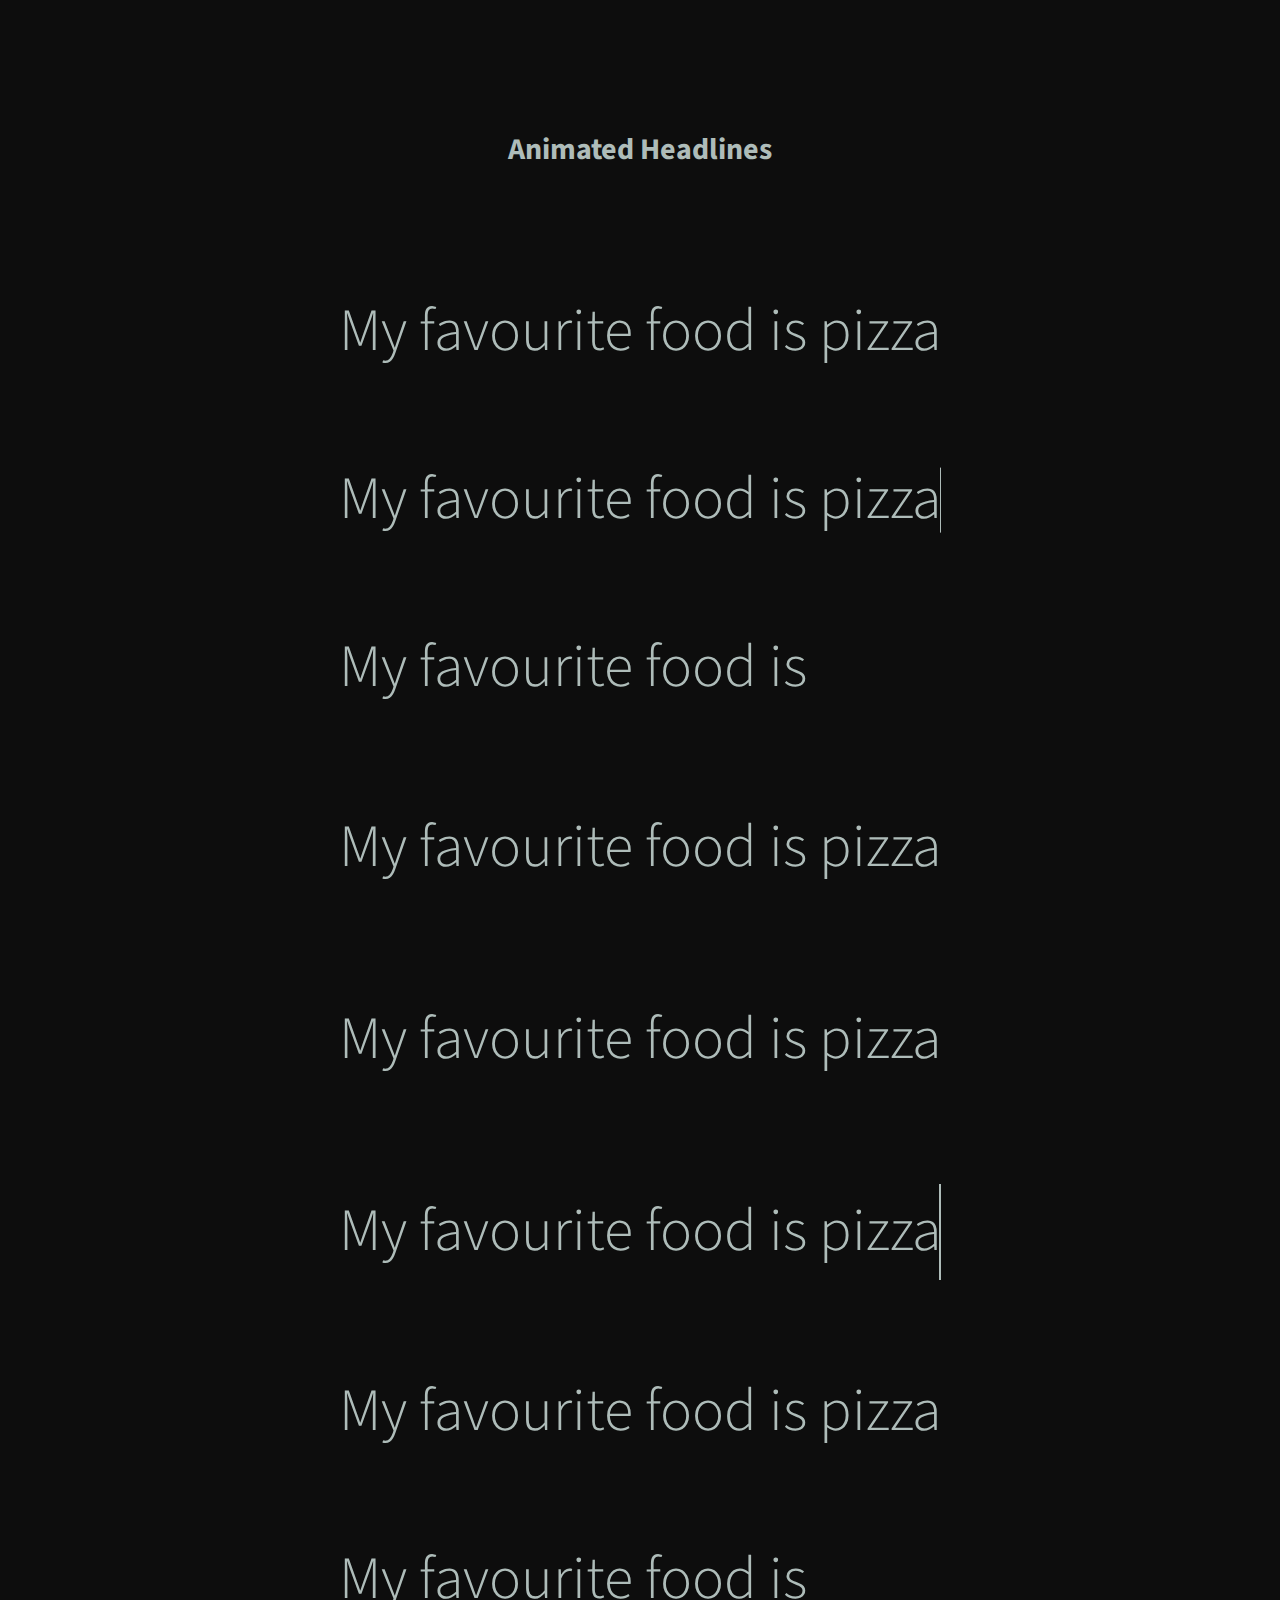
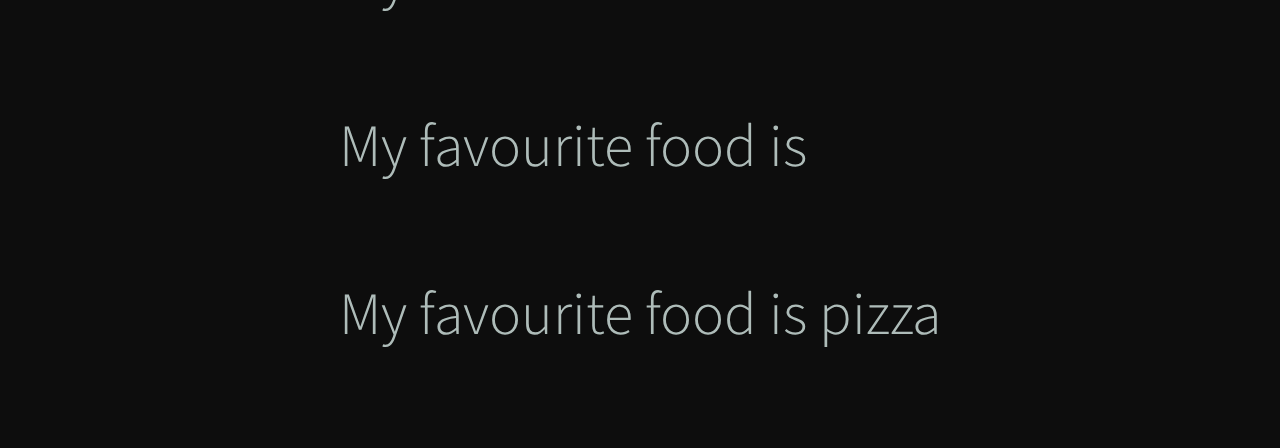
<file: vendor/animated-headline/index.html>
<!doctype html>
<html lang="en" class="no-js">
<head>
	<meta charset="UTF-8">
	<meta name="viewport" content="width=device-width, initial-scale=1">

	<link href='http://fonts.googleapis.com/css?family=Source+Sans+Pro:300,400,700' rel='stylesheet' type='text/css'>

	<link rel="stylesheet" href="css/reset.css"> <!-- CSS reset -->
	<link rel="stylesheet" href="css/style.css"> <!-- Resource style -->
	<script src="js/modernizr.js"></script> <!-- Modernizr -->
  	
	<title>Animated Headlines | CodyHouse</title>
</head>
<body>
	<section class="cd-title">
		<h1>Animated Headlines</h1>
	</section>
	
	<section class="cd-intro">
		<h1 class="cd-headline rotate-1">
			<span>My favourite food is</span>
			<span class="cd-words-wrapper">
				<b class="is-visible">pizza</b>
				<b>sushi</b>
				<b>steak</b>
			</span>
		</h1>
	</section> <!-- cd-intro -->
	<section class="cd-intro">
		<h1 class="cd-headline letters type">
			<span>My favourite food is</span> 
			<span class="cd-words-wrapper waiting">
				<b class="is-visible">pizza</b>
				<b>sushi</b>
				<b>steak</b>
			</span>
		</h1>
	</section> <!-- cd-intro -->
	<section class="cd-intro">
		<h1 class="cd-headline letters rotate-2">
			<span>My favourite food is</span> 
			<span class="cd-words-wrapper">
				<b class="is-visible">pizza</b>
				<b>sushi</b>
				<b>steak</b>
			</span>
		</h1>
	</section> <!-- cd-intro -->
	<section class="cd-intro">
		<h1 class="cd-headline loading-bar">
			<span>My favourite food is</span>
			<span class="cd-words-wrapper">
				<b class="is-visible">pizza</b>
				<b>sushi</b>
				<b>steak</b>
			</span>
		</h1>
	</section> <!-- cd-intro -->
	<section class="cd-intro">
		<h1 class="cd-headline slide">
			<span>My favourite food is</span>
			<span class="cd-words-wrapper">
				<b class="is-visible">pizza</b>
				<b>sushi</b>
				<b>steak</b>
			</span>
		</h1>
	</section> <!-- cd-intro -->
	<section class="cd-intro">
		<h1 class="cd-headline clip is-full-width">
			<span>My favourite food is</span>
			<span class="cd-words-wrapper">
				<b class="is-visible">pizza</b>
				<b>sushi</b>
				<b>steak</b>
			</span>
		</h1>
	</section> <!-- cd-intro -->
	<section class="cd-intro">
		<h1 class="cd-headline zoom">
			<span>My favourite food is</span>
			<span class="cd-words-wrapper">
				<b class="is-visible">pizza</b>
				<b>sushi</b>
				<b>steak</b>
			</span>
		</h1>
	</section> <!-- cd-intro -->
	<section class="cd-intro">
		<h1 class="cd-headline letters rotate-3">
			<span>My favourite food is</span> 
			<span class="cd-words-wrapper">
				<b class="is-visible">pizza</b>
				<b>sushi</b>
				<b>steak</b>
			</span>
		</h1>
	</section> <!-- cd-intro -->
	<section class="cd-intro">
		<h1 class="cd-headline letters scale">
			<span>My favourite food is</span> 
			<span class="cd-words-wrapper">
				<b class="is-visible">pizza</b>
				<b>sushi</b>
				<b>steak</b>
			</span>
		</h1>
	</section> <!-- cd-intro -->
	<section class="cd-intro">
		<h1 class="cd-headline push">
			<span>My favourite food is</span>
			<span class="cd-words-wrapper">
				<b class="is-visible">pizza</b>
				<b>sushi</b>
				<b>steak</b>
			</span>
		</h1>
	</section> <!-- cd-intro -->
<script src="js/jquery-2.1.1.js"></script>
<script src="js/main.js"></script> <!-- Resource jQuery -->
</body>
</html>
</file>
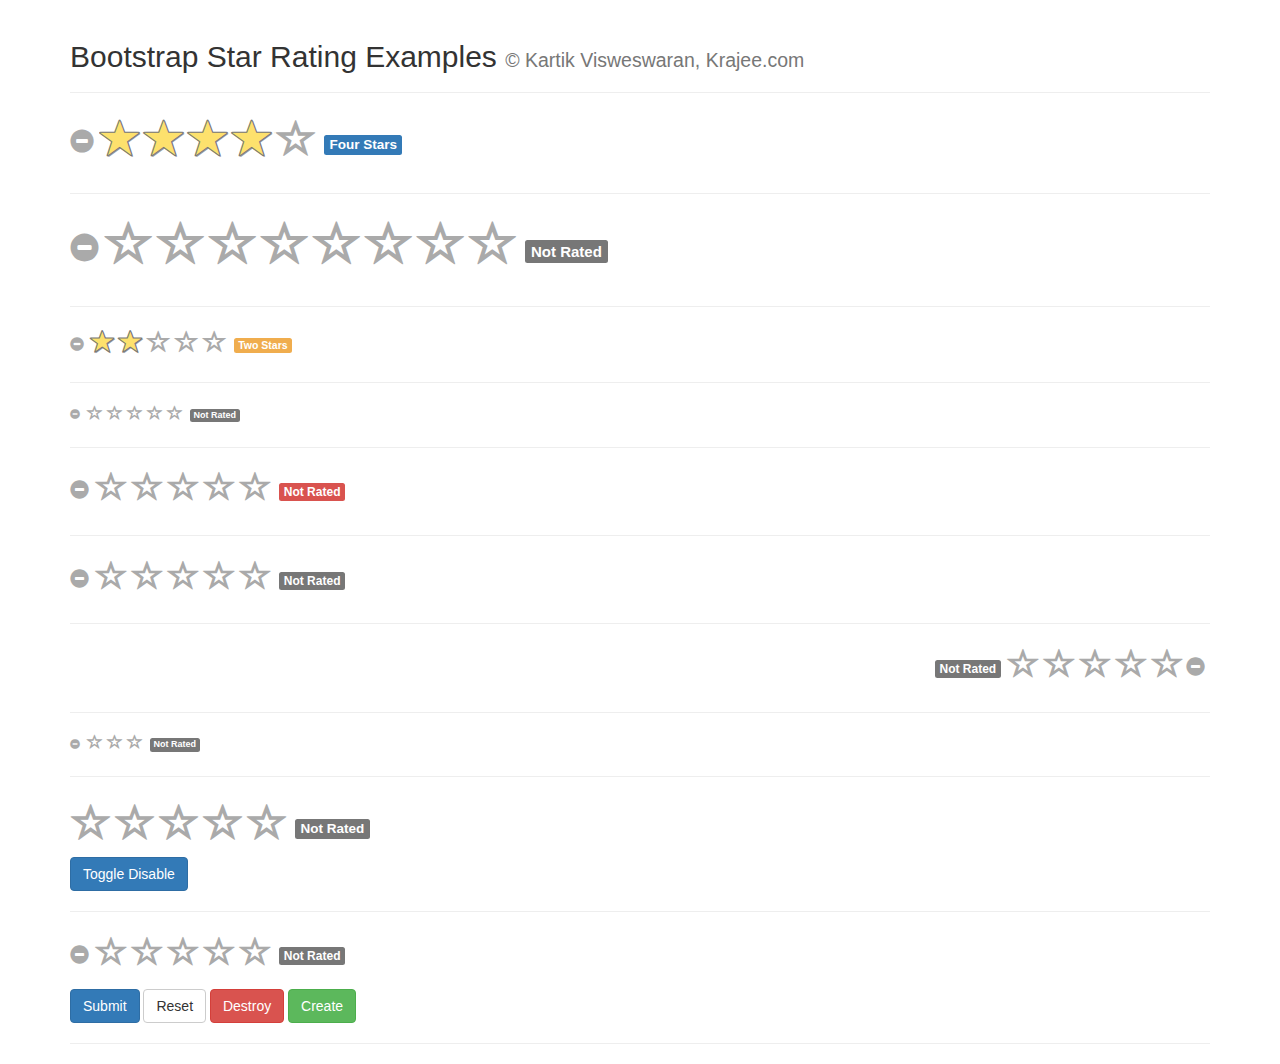
<file: vendor/bootstrap-star-rating/examples/index.html>
<!DOCTYPE html>
<html lang="en">
<head>
    <meta charset="UTF-8"/>
    <title>Krajee JQuery Plugins - &copy; Kartik</title>
    <link href="http://maxcdn.bootstrapcdn.com/bootstrap/3.3.7/css/bootstrap.min.css" rel="stylesheet">
    <link rel="stylesheet" href="http://maxcdn.bootstrapcdn.com/font-awesome/4.4.0/css/font-awesome.min.css">
    <link href="../css/star-rating.css" media="all" rel="stylesheet" type="text/css"/>
    <!--suppress JSUnresolvedLibraryURL -->
    <script src="http://ajax.googleapis.com/ajax/libs/jquery/2.1.1/jquery.min.js"></script>
    <script src="../js/star-rating.js" type="text/javascript"></script>
<body>
<div class="container">
    <div class="page-header">
        <h2>Bootstrap Star Rating Examples
            <small>&copy; Kartik Visweswaran, Krajee.com</small>
        </h2>
    </div>

    <form>
        <input id="input-21b" value="4" type="text" class="rating" data-min=0 data-max=5 data-step=0.2 data-size="lg"
               required title="">
        <div class="clearfix"></div>
        <hr>
        <input required id="input-21c" value="" type="text" title="">
        <div class="clearfix"></div>
        <hr>
        <input id="input-21d" value="2" type="text" class="rating" data-min=0 data-max=5 data-step=0.5 data-size="sm"
               title="">
        <hr>
        <input id="input-21e" value="0" type="text" class="rating" data-min=0 data-max=5 data-step=0.5 data-size="xs"
               title="">
        <hr>
        <input id="input-21f" value="0" type="text" data-min=0 data-max=5 data-step=0.1 data-size="md" title="">
        <hr>
        <input id="input-2ba" type="text" class="rating" data-min="0" data-max="5" data-step="0.5" data-stars=5
               data-symbol="&#xe005;" data-default-caption="{rating} hearts" data-star-captions="{}" title="">
        <hr>
        <input id="input-22" value="0" type="text" class="rating" data-min=0 data-max=5 data-step=0.5 data-rtl=1
               data-container-class='text-right' data-glyphicon=0 title="">
        <div class="clearfix"></div>
        <hr>
        <input required class="rb-rating" type="text" value="" title="">
        <hr>
        <input id="rating-input" type="text" title=""/>
        <button id="btn-rating-input" type="button" class="btn btn-primary">Toggle Disable</button>
        <hr>
        <input id="kartik" class="rating" data-stars="5" data-step="0.1" title=""/>
        <div class="form-group" style="margin-top:10px">
            <button type="submit" class="btn btn-primary">Submit</button>
            <button type="reset" class="btn btn-default">Reset</button>
            <button type="button" class="btn btn-danger">Destroy</button>
            <button type="button" class="btn btn-success">Create</button>
        </div>
    </form>
    <hr>
    <script>
        jQuery(document).ready(function () {
            $("#input-21f").rating({
                starCaptions: function (val) {
                    if (val < 3) {
                        return val;
                    } else {
                        return 'high';
                    }
                },
                starCaptionClasses: function (val) {
                    if (val < 3) {
                        return 'label label-danger';
                    } else {
                        return 'label label-success';
                    }
                },
                hoverOnClear: false
            });
            var $inp = $('#rating-input');

            $inp.rating({
                min: 0,
                max: 5,
                step: 1,
                size: 'lg',
                showClear: false
            });

            $('#btn-rating-input').on('click', function () {
                $inp.rating('refresh', {
                    showClear: true,
                    disabled: !$inp.attr('disabled')
                });
            });


            $('.btn-danger').on('click', function () {
                $("#kartik").rating('destroy');
            });

            $('.btn-success').on('click', function () {
                $("#kartik").rating('create');
            });

            $inp.on('rating.change', function () {
                alert($('#rating-input').val());
            });


            $('.rb-rating').rating({
                'showCaption': true,
                'stars': '3',
                'min': '0',
                'max': '3',
                'step': '1',
                'size': 'xs',
                'starCaptions': {0: 'status:nix', 1: 'status:wackelt', 2: 'status:geht', 3: 'status:laeuft'}
            });
            $("#input-21c").rating({
                min: 0, max: 8, step: 0.5, size: "xl", stars: "8"
            });
        });
    </script>
</div>
</body>
</html>
</file>
<file: vendor/animated-headline/css/style.css>
/* -------------------------------- 

Primary style

-------------------------------- */
*, *::after, *::before {
	-webkit-box-sizing: border-box;
	-moz-box-sizing: border-box;
	box-sizing: border-box;
}

html * {
	-webkit-font-smoothing: antialiased;
	-moz-osx-font-smoothing: grayscale;
}

html {
	font-size: 62.5%;
}

body {
	font-size: 1.6rem;
	font-family: "Source Sans Pro", sans-serif;
	color: #aebcb9;
	background-color: #0d0d0d;
}

a {
	text-decoration: none;
}

.cd-title {
	position: relative;
	height: 160px;
	line-height: 230px;
	text-align: center;
}
.cd-title h1 {
	font-size: 2.4rem;
	font-weight: 700;
}
@media only screen and (min-width: 768px) {
	.cd-title {
		line-height: 250px;
	}
}
@media only screen and (min-width: 1170px) {
	.cd-title {
		height: 200px;
		line-height: 300px;
	}
	.cd-title h1 {
		font-size: 3rem;
	}
}

.cd-intro {
	width: 90%;
	max-width: 768px;
	text-align: center;
}

.cd-intro {
	margin: 4em auto;
}
@media only screen and (min-width: 768px) {
	.cd-intro {
		margin: 5em auto;
	}
}
@media only screen and (min-width: 1170px) {
	.cd-intro {
		margin: 6em auto;
	}
}

.cd-headline {
	font-size: 3rem;
	line-height: 1.2;
}
@media only screen and (min-width: 768px) {
	.cd-headline {
		font-size: 4.4rem;
		font-weight: 300;
	}
}
@media only screen and (min-width: 1170px) {
	.cd-headline {
		font-size: 6rem;
	}
}

.cd-words-wrapper {
	display: inline-block;
	position: relative;
	text-align: left;
}
.cd-words-wrapper b {
	display: inline-block;
	position: absolute;
	white-space: nowrap;
	left: 0;
	top: 0;
}
.cd-words-wrapper b.is-visible {
	position: relative;
}
.no-js .cd-words-wrapper b {
	opacity: 0;
}
.no-js .cd-words-wrapper b.is-visible {
	opacity: 1;
}

/* -------------------------------- 

xrotate-1 

-------------------------------- */
.cd-headline.rotate-1 .cd-words-wrapper {
	-webkit-perspective: 300px;
	-moz-perspective: 300px;
	perspective: 300px;
}
.cd-headline.rotate-1 b {
	opacity: 0;
	-webkit-transform-origin: 50% 100%;
	-moz-transform-origin: 50% 100%;
	-ms-transform-origin: 50% 100%;
	-o-transform-origin: 50% 100%;
	transform-origin: 50% 100%;
	-webkit-transform: rotateX(180deg);
	-moz-transform: rotateX(180deg);
	-ms-transform: rotateX(180deg);
	-o-transform: rotateX(180deg);
	transform: rotateX(180deg);
}
.cd-headline.rotate-1 b.is-visible {
	opacity: 1;
	-webkit-transform: rotateX(0deg);
	-moz-transform: rotateX(0deg);
	-ms-transform: rotateX(0deg);
	-o-transform: rotateX(0deg);
	transform: rotateX(0deg);
	-webkit-animation: cd-rotate-1-in 1.2s;
	-moz-animation: cd-rotate-1-in 1.2s;
	animation: cd-rotate-1-in 1.2s;
}
.cd-headline.rotate-1 b.is-hidden {
	-webkit-transform: rotateX(180deg);
	-moz-transform: rotateX(180deg);
	-ms-transform: rotateX(180deg);
	-o-transform: rotateX(180deg);
	transform: rotateX(180deg);
	-webkit-animation: cd-rotate-1-out 1.2s;
	-moz-animation: cd-rotate-1-out 1.2s;
	animation: cd-rotate-1-out 1.2s;
}

@-webkit-keyframes cd-rotate-1-in {
	0% {
		-webkit-transform: rotateX(180deg);
		opacity: 0;
	}
	35% {
		-webkit-transform: rotateX(120deg);
		opacity: 0;
	}
	65% {
		opacity: 0;
	}
	100% {
		-webkit-transform: rotateX(360deg);
		opacity: 1;
	}
}
@-moz-keyframes cd-rotate-1-in {
	0% {
		-moz-transform: rotateX(180deg);
		opacity: 0;
	}
	35% {
		-moz-transform: rotateX(120deg);
		opacity: 0;
	}
	65% {
		opacity: 0;
	}
	100% {
		-moz-transform: rotateX(360deg);
		opacity: 1;
	}
}
@keyframes cd-rotate-1-in {
	0% {
		-webkit-transform: rotateX(180deg);
		-moz-transform: rotateX(180deg);
		-ms-transform: rotateX(180deg);
		-o-transform: rotateX(180deg);
		transform: rotateX(180deg);
		opacity: 0;
	}
	35% {
		-webkit-transform: rotateX(120deg);
		-moz-transform: rotateX(120deg);
		-ms-transform: rotateX(120deg);
		-o-transform: rotateX(120deg);
		transform: rotateX(120deg);
		opacity: 0;
	}
	65% {
		opacity: 0;
	}
	100% {
		-webkit-transform: rotateX(360deg);
		-moz-transform: rotateX(360deg);
		-ms-transform: rotateX(360deg);
		-o-transform: rotateX(360deg);
		transform: rotateX(360deg);
		opacity: 1;
	}
}
@-webkit-keyframes cd-rotate-1-out {
	0% {
		-webkit-transform: rotateX(0deg);
		opacity: 1;
	}
	35% {
		-webkit-transform: rotateX(-40deg);
		opacity: 1;
	}
	65% {
		opacity: 0;
	}
	100% {
		-webkit-transform: rotateX(180deg);
		opacity: 0;
	}
}
@-moz-keyframes cd-rotate-1-out {
	0% {
		-moz-transform: rotateX(0deg);
		opacity: 1;
	}
	35% {
		-moz-transform: rotateX(-40deg);
		opacity: 1;
	}
	65% {
		opacity: 0;
	}
	100% {
		-moz-transform: rotateX(180deg);
		opacity: 0;
	}
}
@keyframes cd-rotate-1-out {
	0% {
		-webkit-transform: rotateX(0deg);
		-moz-transform: rotateX(0deg);
		-ms-transform: rotateX(0deg);
		-o-transform: rotateX(0deg);
		transform: rotateX(0deg);
		opacity: 1;
	}
	35% {
		-webkit-transform: rotateX(-40deg);
		-moz-transform: rotateX(-40deg);
		-ms-transform: rotateX(-40deg);
		-o-transform: rotateX(-40deg);
		transform: rotateX(-40deg);
		opacity: 1;
	}
	65% {
		opacity: 0;
	}
	100% {
		-webkit-transform: rotateX(180deg);
		-moz-transform: rotateX(180deg);
		-ms-transform: rotateX(180deg);
		-o-transform: rotateX(180deg);
		transform: rotateX(180deg);
		opacity: 0;
	}
}
/* -------------------------------- 

xtype 

-------------------------------- */
.cd-headline.type .cd-words-wrapper {
	vertical-align: top;
	overflow: hidden;
}
.cd-headline.type .cd-words-wrapper::after {
	/* vertical bar */
	content: '';
	position: absolute;
	right: 0;
	top: 50%;
	bottom: auto;
	-webkit-transform: translateY(-50%);
	-moz-transform: translateY(-50%);
	-ms-transform: translateY(-50%);
	-o-transform: translateY(-50%);
	transform: translateY(-50%);
	height: 90%;
	width: 1px;
	background-color: #aebcb9;
}
.cd-headline.type .cd-words-wrapper.waiting::after {
	-webkit-animation: cd-pulse 1s infinite;
	-moz-animation: cd-pulse 1s infinite;
	animation: cd-pulse 1s infinite;
}
.cd-headline.type .cd-words-wrapper.selected {
	background-color: #aebcb9;
}
.cd-headline.type .cd-words-wrapper.selected::after {
	visibility: hidden;
}
.cd-headline.type .cd-words-wrapper.selected b {
	color: #0d0d0d;
}
.cd-headline.type b {
	visibility: hidden;
}
.cd-headline.type b.is-visible {
	visibility: visible;
}
.cd-headline.type i {
	position: absolute;
	visibility: hidden;
}
.cd-headline.type i.in {
	position: relative;
	visibility: visible;
}

@-webkit-keyframes cd-pulse {
	0% {
		-webkit-transform: translateY(-50%) scale(1);
		opacity: 1;
	}
	40% {
		-webkit-transform: translateY(-50%) scale(0.9);
		opacity: 0;
	}
	100% {
		-webkit-transform: translateY(-50%) scale(0);
		opacity: 0;
	}
}
@-moz-keyframes cd-pulse {
	0% {
		-moz-transform: translateY(-50%) scale(1);
		opacity: 1;
	}
	40% {
		-moz-transform: translateY(-50%) scale(0.9);
		opacity: 0;
	}
	100% {
		-moz-transform: translateY(-50%) scale(0);
		opacity: 0;
	}
}
@keyframes cd-pulse {
	0% {
		-webkit-transform: translateY(-50%) scale(1);
		-moz-transform: translateY(-50%) scale(1);
		-ms-transform: translateY(-50%) scale(1);
		-o-transform: translateY(-50%) scale(1);
		transform: translateY(-50%) scale(1);
		opacity: 1;
	}
	40% {
		-webkit-transform: translateY(-50%) scale(0.9);
		-moz-transform: translateY(-50%) scale(0.9);
		-ms-transform: translateY(-50%) scale(0.9);
		-o-transform: translateY(-50%) scale(0.9);
		transform: translateY(-50%) scale(0.9);
		opacity: 0;
	}
	100% {
		-webkit-transform: translateY(-50%) scale(0);
		-moz-transform: translateY(-50%) scale(0);
		-ms-transform: translateY(-50%) scale(0);
		-o-transform: translateY(-50%) scale(0);
		transform: translateY(-50%) scale(0);
		opacity: 0;
	}
}
/* -------------------------------- 

xrotate-2 

-------------------------------- */
.cd-headline.rotate-2 .cd-words-wrapper {
	-webkit-perspective: 300px;
	-moz-perspective: 300px;
	perspective: 300px;
}
.cd-headline.rotate-2 i, .cd-headline.rotate-2 em {
	display: inline-block;
	-webkit-backface-visibility: hidden;
	backface-visibility: hidden;
}
.cd-headline.rotate-2 b {
	opacity: 0;
}
.cd-headline.rotate-2 i {
	-webkit-transform-style: preserve-3d;
	-moz-transform-style: preserve-3d;
	-ms-transform-style: preserve-3d;
	-o-transform-style: preserve-3d;
	transform-style: preserve-3d;
	-webkit-transform: translateZ(-20px) rotateX(90deg);
	-moz-transform: translateZ(-20px) rotateX(90deg);
	-ms-transform: translateZ(-20px) rotateX(90deg);
	-o-transform: translateZ(-20px) rotateX(90deg);
	transform: translateZ(-20px) rotateX(90deg);
	opacity: 0;
}
.is-visible .cd-headline.rotate-2 i {
	opacity: 1;
}
.cd-headline.rotate-2 i.in {
	-webkit-animation: cd-rotate-2-in 0.4s forwards;
	-moz-animation: cd-rotate-2-in 0.4s forwards;
	animation: cd-rotate-2-in 0.4s forwards;
}
.cd-headline.rotate-2 i.out {
	-webkit-animation: cd-rotate-2-out 0.4s forwards;
	-moz-animation: cd-rotate-2-out 0.4s forwards;
	animation: cd-rotate-2-out 0.4s forwards;
}
.cd-headline.rotate-2 em {
	-webkit-transform: translateZ(20px);
	-moz-transform: translateZ(20px);
	-ms-transform: translateZ(20px);
	-o-transform: translateZ(20px);
	transform: translateZ(20px);
}

.no-csstransitions .cd-headline.rotate-2 i {
	-webkit-transform: rotateX(0deg);
	-moz-transform: rotateX(0deg);
	-ms-transform: rotateX(0deg);
	-o-transform: rotateX(0deg);
	transform: rotateX(0deg);
	opacity: 0;
}
.no-csstransitions .cd-headline.rotate-2 i em {
	-webkit-transform: scale(1);
	-moz-transform: scale(1);
	-ms-transform: scale(1);
	-o-transform: scale(1);
	transform: scale(1);
}

.no-csstransitions .cd-headline.rotate-2 .is-visible i {
	opacity: 1;
}

@-webkit-keyframes cd-rotate-2-in {
	0% {
		opacity: 0;
		-webkit-transform: translateZ(-20px) rotateX(90deg);
	}
	60% {
		opacity: 1;
		-webkit-transform: translateZ(-20px) rotateX(-10deg);
	}
	100% {
		opacity: 1;
		-webkit-transform: translateZ(-20px) rotateX(0deg);
	}
}
@-moz-keyframes cd-rotate-2-in {
	0% {
		opacity: 0;
		-moz-transform: translateZ(-20px) rotateX(90deg);
	}
	60% {
		opacity: 1;
		-moz-transform: translateZ(-20px) rotateX(-10deg);
	}
	100% {
		opacity: 1;
		-moz-transform: translateZ(-20px) rotateX(0deg);
	}
}
@keyframes cd-rotate-2-in {
	0% {
		opacity: 0;
		-webkit-transform: translateZ(-20px) rotateX(90deg);
		-moz-transform: translateZ(-20px) rotateX(90deg);
		-ms-transform: translateZ(-20px) rotateX(90deg);
		-o-transform: translateZ(-20px) rotateX(90deg);
		transform: translateZ(-20px) rotateX(90deg);
	}
	60% {
		opacity: 1;
		-webkit-transform: translateZ(-20px) rotateX(-10deg);
		-moz-transform: translateZ(-20px) rotateX(-10deg);
		-ms-transform: translateZ(-20px) rotateX(-10deg);
		-o-transform: translateZ(-20px) rotateX(-10deg);
		transform: translateZ(-20px) rotateX(-10deg);
	}
	100% {
		opacity: 1;
		-webkit-transform: translateZ(-20px) rotateX(0deg);
		-moz-transform: translateZ(-20px) rotateX(0deg);
		-ms-transform: translateZ(-20px) rotateX(0deg);
		-o-transform: translateZ(-20px) rotateX(0deg);
		transform: translateZ(-20px) rotateX(0deg);
	}
}
@-webkit-keyframes cd-rotate-2-out {
	0% {
		opacity: 1;
		-webkit-transform: translateZ(-20px) rotateX(0);
	}
	60% {
		opacity: 0;
		-webkit-transform: translateZ(-20px) rotateX(-100deg);
	}
	100% {
		opacity: 0;
		-webkit-transform: translateZ(-20px) rotateX(-90deg);
	}
}
@-moz-keyframes cd-rotate-2-out {
	0% {
		opacity: 1;
		-moz-transform: translateZ(-20px) rotateX(0);
	}
	60% {
		opacity: 0;
		-moz-transform: translateZ(-20px) rotateX(-100deg);
	}
	100% {
		opacity: 0;
		-moz-transform: translateZ(-20px) rotateX(-90deg);
	}
}
@keyframes cd-rotate-2-out {
	0% {
		opacity: 1;
		-webkit-transform: translateZ(-20px) rotateX(0);
		-moz-transform: translateZ(-20px) rotateX(0);
		-ms-transform: translateZ(-20px) rotateX(0);
		-o-transform: translateZ(-20px) rotateX(0);
		transform: translateZ(-20px) rotateX(0);
	}
	60% {
		opacity: 0;
		-webkit-transform: translateZ(-20px) rotateX(-100deg);
		-moz-transform: translateZ(-20px) rotateX(-100deg);
		-ms-transform: translateZ(-20px) rotateX(-100deg);
		-o-transform: translateZ(-20px) rotateX(-100deg);
		transform: translateZ(-20px) rotateX(-100deg);
	}
	100% {
		opacity: 0;
		-webkit-transform: translateZ(-20px) rotateX(-90deg);
		-moz-transform: translateZ(-20px) rotateX(-90deg);
		-ms-transform: translateZ(-20px) rotateX(-90deg);
		-o-transform: translateZ(-20px) rotateX(-90deg);
		transform: translateZ(-20px) rotateX(-90deg);
	}
}
/* -------------------------------- 

xloading-bar 

-------------------------------- */
.cd-headline.loading-bar span {
	display: inline-block;
	padding: .2em 0;
}
.cd-headline.loading-bar .cd-words-wrapper {
	overflow: hidden;
	vertical-align: top;
}
.cd-headline.loading-bar .cd-words-wrapper::after {
	/* loading bar */
	content: '';
	position: absolute;
	left: 0;
	bottom: 0;
	height: 3px;
	width: 0;
	background: #0096a7;
	z-index: 2;
	-webkit-transition: width 0.3s -0.1s;
	-moz-transition: width 0.3s -0.1s;
	transition: width 0.3s -0.1s;
}
.cd-headline.loading-bar .cd-words-wrapper.is-loading::after {
	width: 100%;
	-webkit-transition: width 3s;
	-moz-transition: width 3s;
	transition: width 3s;
}
.cd-headline.loading-bar b {
	top: .2em;
	opacity: 0;
	-webkit-transition: opacity 0.3s;
	-moz-transition: opacity 0.3s;
	transition: opacity 0.3s;
}
.cd-headline.loading-bar b.is-visible {
	opacity: 1;
	top: 0;
}

/* -------------------------------- 

xslide 

-------------------------------- */
.cd-headline.slide span {
	display: inline-block;
	padding: .2em 0;
}
.cd-headline.slide .cd-words-wrapper {
	overflow: hidden;
	vertical-align: top;
}
.cd-headline.slide b {
	opacity: 0;
	top: .2em;
}
.cd-headline.slide b.is-visible {
	top: 0;
	opacity: 1;
	-webkit-animation: slide-in 0.6s;
	-moz-animation: slide-in 0.6s;
	animation: slide-in 0.6s;
}
.cd-headline.slide b.is-hidden {
	-webkit-animation: slide-out 0.6s;
	-moz-animation: slide-out 0.6s;
	animation: slide-out 0.6s;
}

@-webkit-keyframes slide-in {
	0% {
		opacity: 0;
		-webkit-transform: translateY(-100%);
	}
	60% {
		opacity: 1;
		-webkit-transform: translateY(20%);
	}
	100% {
		opacity: 1;
		-webkit-transform: translateY(0);
	}
}
@-moz-keyframes slide-in {
	0% {
		opacity: 0;
		-moz-transform: translateY(-100%);
	}
	60% {
		opacity: 1;
		-moz-transform: translateY(20%);
	}
	100% {
		opacity: 1;
		-moz-transform: translateY(0);
	}
}
@keyframes slide-in {
	0% {
		opacity: 0;
		-webkit-transform: translateY(-100%);
		-moz-transform: translateY(-100%);
		-ms-transform: translateY(-100%);
		-o-transform: translateY(-100%);
		transform: translateY(-100%);
	}
	60% {
		opacity: 1;
		-webkit-transform: translateY(20%);
		-moz-transform: translateY(20%);
		-ms-transform: translateY(20%);
		-o-transform: translateY(20%);
		transform: translateY(20%);
	}
	100% {
		opacity: 1;
		-webkit-transform: translateY(0);
		-moz-transform: translateY(0);
		-ms-transform: translateY(0);
		-o-transform: translateY(0);
		transform: translateY(0);
	}
}
@-webkit-keyframes slide-out {
	0% {
		opacity: 1;
		-webkit-transform: translateY(0);
	}
	60% {
		opacity: 0;
		-webkit-transform: translateY(120%);
	}
	100% {
		opacity: 0;
		-webkit-transform: translateY(100%);
	}
}
@-moz-keyframes slide-out {
	0% {
		opacity: 1;
		-moz-transform: translateY(0);
	}
	60% {
		opacity: 0;
		-moz-transform: translateY(120%);
	}
	100% {
		opacity: 0;
		-moz-transform: translateY(100%);
	}
}
@keyframes slide-out {
	0% {
		opacity: 1;
		-webkit-transform: translateY(0);
		-moz-transform: translateY(0);
		-ms-transform: translateY(0);
		-o-transform: translateY(0);
		transform: translateY(0);
	}
	60% {
		opacity: 0;
		-webkit-transform: translateY(120%);
		-moz-transform: translateY(120%);
		-ms-transform: translateY(120%);
		-o-transform: translateY(120%);
		transform: translateY(120%);
	}
	100% {
		opacity: 0;
		-webkit-transform: translateY(100%);
		-moz-transform: translateY(100%);
		-ms-transform: translateY(100%);
		-o-transform: translateY(100%);
		transform: translateY(100%);
	}
}
/* -------------------------------- 

xclip 

-------------------------------- */
.cd-headline.clip span {
	display: inline-block;
	padding: .2em 0;
}
.cd-headline.clip .cd-words-wrapper {
	overflow: hidden;
	vertical-align: top;
}
.cd-headline.clip .cd-words-wrapper::after {
	/* line */
	content: '';
	position: absolute;
	top: 0;
	right: 0;
	width: 2px;
	height: 100%;
	background-color: #aebcb9;
}
.cd-headline.clip b {
	opacity: 0;
}
.cd-headline.clip b.is-visible {
	opacity: 1;
}

/* -------------------------------- 

xzoom 

-------------------------------- */
.cd-headline.zoom .cd-words-wrapper {
	-webkit-perspective: 300px;
	-moz-perspective: 300px;
	perspective: 300px;
}
.cd-headline.zoom b {
	opacity: 0;
}
.cd-headline.zoom b.is-visible {
	opacity: 1;
	-webkit-animation: zoom-in 0.8s;
	-moz-animation: zoom-in 0.8s;
	animation: zoom-in 0.8s;
}
.cd-headline.zoom b.is-hidden {
	-webkit-animation: zoom-out 0.8s;
	-moz-animation: zoom-out 0.8s;
	animation: zoom-out 0.8s;
}

@-webkit-keyframes zoom-in {
	0% {
		opacity: 0;
		-webkit-transform: translateZ(100px);
	}
	100% {
		opacity: 1;
		-webkit-transform: translateZ(0);
	}
}
@-moz-keyframes zoom-in {
	0% {
		opacity: 0;
		-moz-transform: translateZ(100px);
	}
	100% {
		opacity: 1;
		-moz-transform: translateZ(0);
	}
}
@keyframes zoom-in {
	0% {
		opacity: 0;
		-webkit-transform: translateZ(100px);
		-moz-transform: translateZ(100px);
		-ms-transform: translateZ(100px);
		-o-transform: translateZ(100px);
		transform: translateZ(100px);
	}
	100% {
		opacity: 1;
		-webkit-transform: translateZ(0);
		-moz-transform: translateZ(0);
		-ms-transform: translateZ(0);
		-o-transform: translateZ(0);
		transform: translateZ(0);
	}
}
@-webkit-keyframes zoom-out {
	0% {
		opacity: 1;
		-webkit-transform: translateZ(0);
	}
	100% {
		opacity: 0;
		-webkit-transform: translateZ(-100px);
	}
}
@-moz-keyframes zoom-out {
	0% {
		opacity: 1;
		-moz-transform: translateZ(0);
	}
	100% {
		opacity: 0;
		-moz-transform: translateZ(-100px);
	}
}
@keyframes zoom-out {
	0% {
		opacity: 1;
		-webkit-transform: translateZ(0);
		-moz-transform: translateZ(0);
		-ms-transform: translateZ(0);
		-o-transform: translateZ(0);
		transform: translateZ(0);
	}
	100% {
		opacity: 0;
		-webkit-transform: translateZ(-100px);
		-moz-transform: translateZ(-100px);
		-ms-transform: translateZ(-100px);
		-o-transform: translateZ(-100px);
		transform: translateZ(-100px);
	}
}
/* -------------------------------- 

xrotate-3 

-------------------------------- */
.cd-headline.rotate-3 .cd-words-wrapper {
	-webkit-perspective: 300px;
	-moz-perspective: 300px;
	perspective: 300px;
}
.cd-headline.rotate-3 b {
	opacity: 0;
}
.cd-headline.rotate-3 i {
	display: inline-block;
	-webkit-transform: rotateY(180deg);
	-moz-transform: rotateY(180deg);
	-ms-transform: rotateY(180deg);
	-o-transform: rotateY(180deg);
	transform: rotateY(180deg);
	-webkit-backface-visibility: hidden;
	backface-visibility: hidden;
}
.is-visible .cd-headline.rotate-3 i {
	-webkit-transform: rotateY(0deg);
	-moz-transform: rotateY(0deg);
	-ms-transform: rotateY(0deg);
	-o-transform: rotateY(0deg);
	transform: rotateY(0deg);
}
.cd-headline.rotate-3 i.in {
	-webkit-animation: cd-rotate-3-in 0.6s forwards;
	-moz-animation: cd-rotate-3-in 0.6s forwards;
	animation: cd-rotate-3-in 0.6s forwards;
}
.cd-headline.rotate-3 i.out {
	-webkit-animation: cd-rotate-3-out 0.6s forwards;
	-moz-animation: cd-rotate-3-out 0.6s forwards;
	animation: cd-rotate-3-out 0.6s forwards;
}

.no-csstransitions .cd-headline.rotate-3 i {
	-webkit-transform: rotateY(0deg);
	-moz-transform: rotateY(0deg);
	-ms-transform: rotateY(0deg);
	-o-transform: rotateY(0deg);
	transform: rotateY(0deg);
	opacity: 0;
}

.no-csstransitions .cd-headline.rotate-3 .is-visible i {
	opacity: 1;
}

@-webkit-keyframes cd-rotate-3-in {
	0% {
		-webkit-transform: rotateY(180deg);
	}
	100% {
		-webkit-transform: rotateY(0deg);
	}
}
@-moz-keyframes cd-rotate-3-in {
	0% {
		-moz-transform: rotateY(180deg);
	}
	100% {
		-moz-transform: rotateY(0deg);
	}
}
@keyframes cd-rotate-3-in {
	0% {
		-webkit-transform: rotateY(180deg);
		-moz-transform: rotateY(180deg);
		-ms-transform: rotateY(180deg);
		-o-transform: rotateY(180deg);
		transform: rotateY(180deg);
	}
	100% {
		-webkit-transform: rotateY(0deg);
		-moz-transform: rotateY(0deg);
		-ms-transform: rotateY(0deg);
		-o-transform: rotateY(0deg);
		transform: rotateY(0deg);
	}
}
@-webkit-keyframes cd-rotate-3-out {
	0% {
		-webkit-transform: rotateY(0);
	}
	100% {
		-webkit-transform: rotateY(-180deg);
	}
}
@-moz-keyframes cd-rotate-3-out {
	0% {
		-moz-transform: rotateY(0);
	}
	100% {
		-moz-transform: rotateY(-180deg);
	}
}
@keyframes cd-rotate-3-out {
	0% {
		-webkit-transform: rotateY(0);
		-moz-transform: rotateY(0);
		-ms-transform: rotateY(0);
		-o-transform: rotateY(0);
		transform: rotateY(0);
	}
	100% {
		-webkit-transform: rotateY(-180deg);
		-moz-transform: rotateY(-180deg);
		-ms-transform: rotateY(-180deg);
		-o-transform: rotateY(-180deg);
		transform: rotateY(-180deg);
	}
}
/* -------------------------------- 

xscale 

-------------------------------- */
.cd-headline.scale b {
	opacity: 0;
}
.cd-headline.scale i {
	display: inline-block;
	opacity: 0;
	-webkit-transform: scale(0);
	-moz-transform: scale(0);
	-ms-transform: scale(0);
	-o-transform: scale(0);
	transform: scale(0);
}
.is-visible .cd-headline.scale i {
	opacity: 1;
}
.cd-headline.scale i.in {
	-webkit-animation: scale-up 0.6s forwards;
	-moz-animation: scale-up 0.6s forwards;
	animation: scale-up 0.6s forwards;
}
.cd-headline.scale i.out {
	-webkit-animation: scale-down 0.6s forwards;
	-moz-animation: scale-down 0.6s forwards;
	animation: scale-down 0.6s forwards;
}

.no-csstransitions .cd-headline.scale i {
	-webkit-transform: scale(1);
	-moz-transform: scale(1);
	-ms-transform: scale(1);
	-o-transform: scale(1);
	transform: scale(1);
	opacity: 0;
}

.no-csstransitions .cd-headline.scale .is-visible i {
	opacity: 1;
}

@-webkit-keyframes scale-up {
	0% {
		-webkit-transform: scale(0);
		opacity: 0;
	}
	60% {
		-webkit-transform: scale(1.2);
		opacity: 1;
	}
	100% {
		-webkit-transform: scale(1);
		opacity: 1;
	}
}
@-moz-keyframes scale-up {
	0% {
		-moz-transform: scale(0);
		opacity: 0;
	}
	60% {
		-moz-transform: scale(1.2);
		opacity: 1;
	}
	100% {
		-moz-transform: scale(1);
		opacity: 1;
	}
}
@keyframes scale-up {
	0% {
		-webkit-transform: scale(0);
		-moz-transform: scale(0);
		-ms-transform: scale(0);
		-o-transform: scale(0);
		transform: scale(0);
		opacity: 0;
	}
	60% {
		-webkit-transform: scale(1.2);
		-moz-transform: scale(1.2);
		-ms-transform: scale(1.2);
		-o-transform: scale(1.2);
		transform: scale(1.2);
		opacity: 1;
	}
	100% {
		-webkit-transform: scale(1);
		-moz-transform: scale(1);
		-ms-transform: scale(1);
		-o-transform: scale(1);
		transform: scale(1);
		opacity: 1;
	}
}
@-webkit-keyframes scale-down {
	0% {
		-webkit-transform: scale(1);
		opacity: 1;
	}
	60% {
		-webkit-transform: scale(0);
		opacity: 0;
	}
}
@-moz-keyframes scale-down {
	0% {
		-moz-transform: scale(1);
		opacity: 1;
	}
	60% {
		-moz-transform: scale(0);
		opacity: 0;
	}
}
@keyframes scale-down {
	0% {
		-webkit-transform: scale(1);
		-moz-transform: scale(1);
		-ms-transform: scale(1);
		-o-transform: scale(1);
		transform: scale(1);
		opacity: 1;
	}
	60% {
		-webkit-transform: scale(0);
		-moz-transform: scale(0);
		-ms-transform: scale(0);
		-o-transform: scale(0);
		transform: scale(0);
		opacity: 0;
	}
}
/* -------------------------------- 

xpush 

-------------------------------- */
.cd-headline.push b {
	opacity: 0;
}
.cd-headline.push b.is-visible {
	opacity: 1;
	-webkit-animation: push-in 0.6s;
	-moz-animation: push-in 0.6s;
	animation: push-in 0.6s;
}
.cd-headline.push b.is-hidden {
	-webkit-animation: push-out 0.6s;
	-moz-animation: push-out 0.6s;
	animation: push-out 0.6s;
}

@-webkit-keyframes push-in {
	0% {
		opacity: 0;
		-webkit-transform: translateX(-100%);
	}
	60% {
		opacity: 1;
		-webkit-transform: translateX(10%);
	}
	100% {
		opacity: 1;
		-webkit-transform: translateX(0);
	}
}
@-moz-keyframes push-in {
	0% {
		opacity: 0;
		-moz-transform: translateX(-100%);
	}
	60% {
		opacity: 1;
		-moz-transform: translateX(10%);
	}
	100% {
		opacity: 1;
		-moz-transform: translateX(0);
	}
}
@keyframes push-in {
	0% {
		opacity: 0;
		-webkit-transform: translateX(-100%);
		-moz-transform: translateX(-100%);
		-ms-transform: translateX(-100%);
		-o-transform: translateX(-100%);
		transform: translateX(-100%);
	}
	60% {
		opacity: 1;
		-webkit-transform: translateX(10%);
		-moz-transform: translateX(10%);
		-ms-transform: translateX(10%);
		-o-transform: translateX(10%);
		transform: translateX(10%);
	}
	100% {
		opacity: 1;
		-webkit-transform: translateX(0);
		-moz-transform: translateX(0);
		-ms-transform: translateX(0);
		-o-transform: translateX(0);
		transform: translateX(0);
	}
}
@-webkit-keyframes push-out {
	0% {
		opacity: 1;
		-webkit-transform: translateX(0);
	}
	60% {
		opacity: 0;
		-webkit-transform: translateX(110%);
	}
	100% {
		opacity: 0;
		-webkit-transform: translateX(100%);
	}
}
@-moz-keyframes push-out {
	0% {
		opacity: 1;
		-moz-transform: translateX(0);
	}
	60% {
		opacity: 0;
		-moz-transform: translateX(110%);
	}
	100% {
		opacity: 0;
		-moz-transform: translateX(100%);
	}
}
@keyframes push-out {
	0% {
		opacity: 1;
		-webkit-transform: translateX(0);
		-moz-transform: translateX(0);
		-ms-transform: translateX(0);
		-o-transform: translateX(0);
		transform: translateX(0);
	}
	60% {
		opacity: 0;
		-webkit-transform: translateX(110%);
		-moz-transform: translateX(110%);
		-ms-transform: translateX(110%);
		-o-transform: translateX(110%);
		transform: translateX(110%);
	}
	100% {
		opacity: 0;
		-webkit-transform: translateX(100%);
		-moz-transform: translateX(100%);
		-ms-transform: translateX(100%);
		-o-transform: translateX(100%);
		transform: translateX(100%);
	}
}
</file>
<file: vendor/bootstrap-star-rating/css/star-rating.css>
/*!
 * bootstrap-star-rating v4.0.4
 * http://plugins.krajee.com/star-rating
 *
 * Author: Kartik Visweswaran
 * Copyright: 2013 - 2018, Kartik Visweswaran, Krajee.com
 *
 * Licensed under the BSD 3-Clause
 * https://github.com/kartik-v/bootstrap-star-rating/blob/master/LICENSE.md
 */
.rating-loading {
		width: 25px;
		height: 25px;
		font-size: 0;
		color: #fff;
		background: transparent url('../img/loading.gif') top left no-repeat;
		border: none;
}

/*
 * Stars & Input
 */
.rating-container .rating-stars {
		position: relative;
		cursor: pointer;
		vertical-align: middle;
		display: inline-block;
		overflow: hidden;
		white-space: nowrap;
}

.rating-container .rating-input {
		position: absolute;
		cursor: pointer;
		width: 100%;
		height: 1px;
		bottom: 0;
		left: 0;
		font-size: 1px;
		border: none;
		background: none;
		opacity: 0;
		padding: 0;
		margin: 0;
}

.rating-container.is-display-only .rating-input,
.rating-container.is-display-only .rating-stars {
		cursor: default;
}

.rating-disabled .rating-input, .rating-disabled .rating-stars {
		cursor: not-allowed;
}

.rating-container .star {
		display: inline-block;
		margin: 0 2px;
		text-align: center;
}

.rating-container .empty-stars {
		color: #aaa;
}

.rating-container .filled-stars {
		position: absolute;
		left: 0;
		top: 0;
		margin: auto;
		color: #fde16d;
		white-space: nowrap;
		overflow: hidden;
		-webkit-text-stroke: 1px #777;
		text-shadow: 1px 1px #999;
}

.rating-rtl {
		float: right;
}

.rating-animate .filled-stars {
		transition: width 0.25s ease;
}

.rating-rtl .filled-stars {
		left: auto;
		right: 0;
		transition: none;
		-webkit-transform: matrix(-1, 0, 0, 1, 0, 0);
		transform: matrix(-1, 0, 0, 1, 0, 0);
}

.rating-rtl.is-star .filled-stars {
		right: 0.06em;
}

.rating-rtl.is-heart .empty-stars {
		margin-right: 0.07em;
}

/**
 * Clear
 */
.rating-container .clear-rating {
		color: #aaa;
		cursor: not-allowed;
		display: inline-block;
		vertical-align: middle;
		font-size: 60%;
}

.clear-rating-active {
		cursor: pointer !important;
}

.clear-rating-active:hover {
		color: #843534;
}

.rating-container .clear-rating {
		padding-right: 5px;
}

/**
 * Caption
 */

/* extend support to BS4 */
.rating-container .caption .label {
		display: inline-block;
		padding: .25em .4em;
		line-height: 1;
		text-align: center;
		vertical-align: baseline;
		border-radius: .25rem;
}

.rating-container .caption {
		color: #999;
		display: inline-block;
		vertical-align: middle;
		line-height: 1;
}

.rating-container .caption {
		margin-left: 5px;
		margin-right: 0;
}

.rating-rtl .caption {
		margin-right: 5px;
		margin-left: 0;
}

/**
 * Print
 */
@media print {
		.rating-container .clear-rating {
				display: none;
		}
}

/**
 * Sizes
 */
.rating-xl	{
		font-size: 48px;
}
.rating-lg	{
		font-size: 40px;
}
.rating-md	{
		font-size: 32px;
}
.rating-sm	{
		font-size: 24px;
}
.rating-xs	{
		font-size: 16px;
}

.rating-xl .caption {
		font-size: 20px;
}
.rating-lg .caption {
		font-size: 18px;
}
.rating-md .caption {
		font-size: 16px;
}
.rating-sm .caption {
		font-size: 14px;
}
.rating-xs .caption {
		font-size: 12px;
}
</file>
